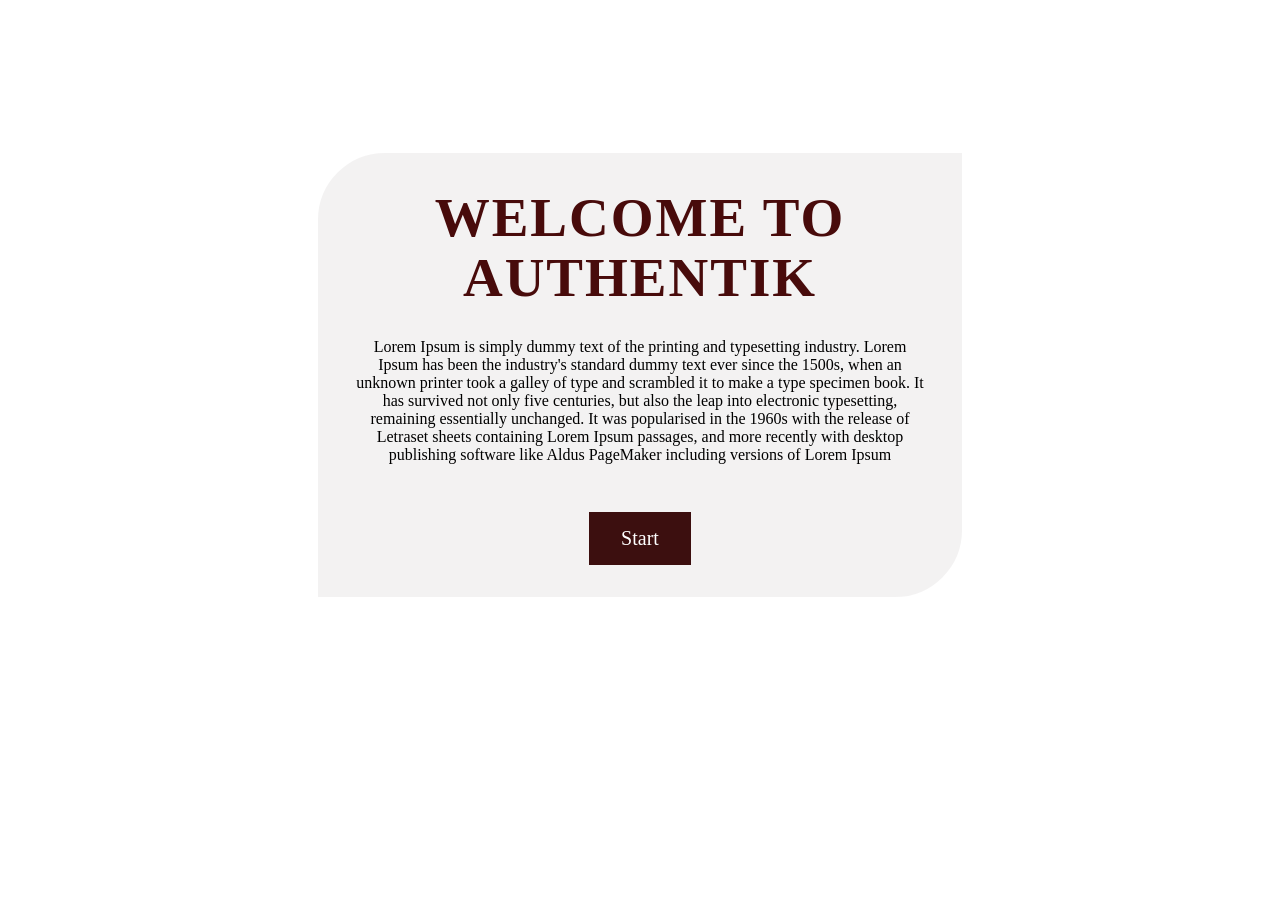
<file: index.html>
<!DOCTYPE html>
<html lang="en">
  <head>
    <meta charset="UTF-8" />
    <meta http-equiv="X-UA-Compatible" content="IE=edge" />
    <meta name="viewport" content="width=device-width, initial-scale=1.0" />
    <title>Survey form fro customers</title>
    <link rel="stylesheet" href="style.css" />
  </head>
  <body>
    <section class="main">
      <div class="container">
        <div class="info">
          <h2>Welcome to Authentik</h2>
          <!-- <div class="image">
            <img src="/image/candy-shop.svg" alt="My Happy SVG" />
          </div>-->
          <p>
            Lorem Ipsum is simply dummy text of the printing and typesetting
            industry. Lorem Ipsum has been the industry's standard dummy text
            ever since the 1500s, when an unknown printer took a galley of type
            and scrambled it to make a type specimen book. It has survived not
            only five centuries, but also the leap into electronic typesetting,
            remaining essentially unchanged. It was popularised in the 1960s
            with the release of Letraset sheets containing Lorem Ipsum passages,
            and more recently with desktop publishing software like Aldus
            PageMaker including versions of Lorem Ipsum
          </p>

          <a href="quiz-1.html" class="info-btn">Start</a>
        </div>
      </div>
    </section>
  </body>
</html>
</file>
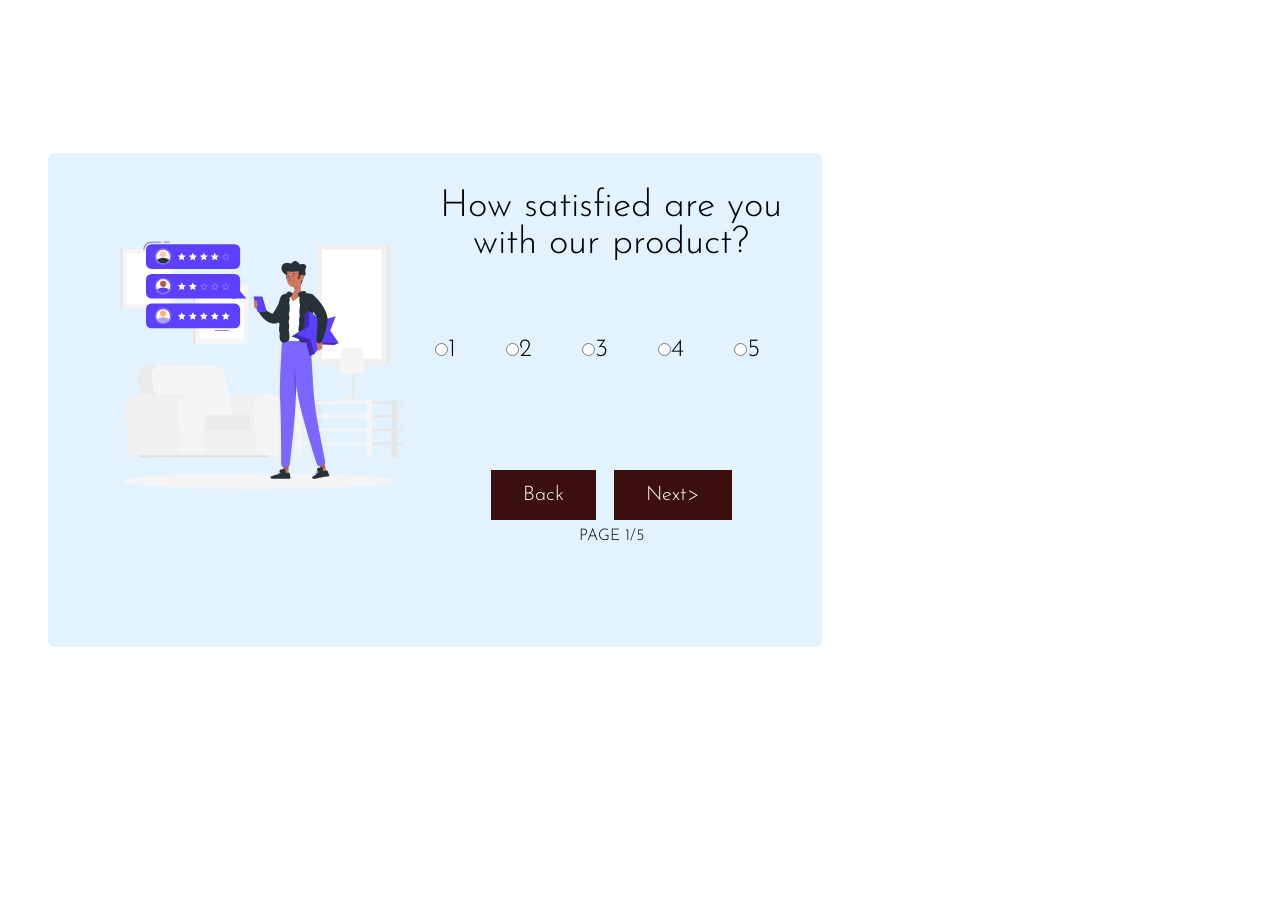
<file: quiz-1.html>
<!DOCTYPE html>
<html lang="en">
  <head>
    <meta charset="UTF-8" />
    <meta http-equiv="X-UA-Compatible" content="IE=edge" />
    <meta name="viewport" content="width=device-width, initial-scale=1.0" />

    <title>Questionnaire-01</title>
    <link rel="stylesheet" href="quiz-1 style.css" />
  </head>
  <body>
    <section>
      <div class="container" id="formDiv">
        <div class="inner-div-right" id="rate">
            <h2 class="question">How satisfied are you with our product?</h2>
            <br /><br /><br />
            <ul>
              <div id="input" class="col">
                <input type="radio" name="answer" id="ans1" value="1" class="answer" />
                
                <label for="ans1" id="option1">1</label>
              </div>


             

              <div id="input" class="col">
                <input type="radio" name="answer" id="ans1" value="2" class="answer" />
             
                <label for="ans1" id="option1">2</label>
                </div>


                <div id="input" class="col">
                <input type="radio" name="answer" id="ans1" value="3" class="answer" />
              
                <label for="ans1" id="option1">3</label>
              </div>

              <div id="input" class="col">
                <input type="radio" name="answer" id="ans1" value="4" class="answer" />
                
                <label for="ans1" id="option1">4</label>
             </div>

             <div id="input" class="col">
                <input type="radio" name="answer" id="ans1" value="5" class="answer" />
             
                <label for="ans1" id="option1">5</label>
              </div>
              
            </ul>
            
            <br /><br /><br /><br />
            <a href="index.html" class="info-btn">Back</a>
            <a href="quiz-2.html" onclick ="next()" class="info-btn">Next></a>
          </div>

          <div class="inner-div-left">
            <div class="image">
              <img src="/image/Online Review-rafiki.svg" alt="My Happy SVG" />
            </div>
          </div>
        
          <div id="pageFooter">PAGE <span>1/5</span></div>
        </div>
        <br />
      
      </div>
    </section>
  </body>
  <script src="script.js"></script>
</html>
</file>
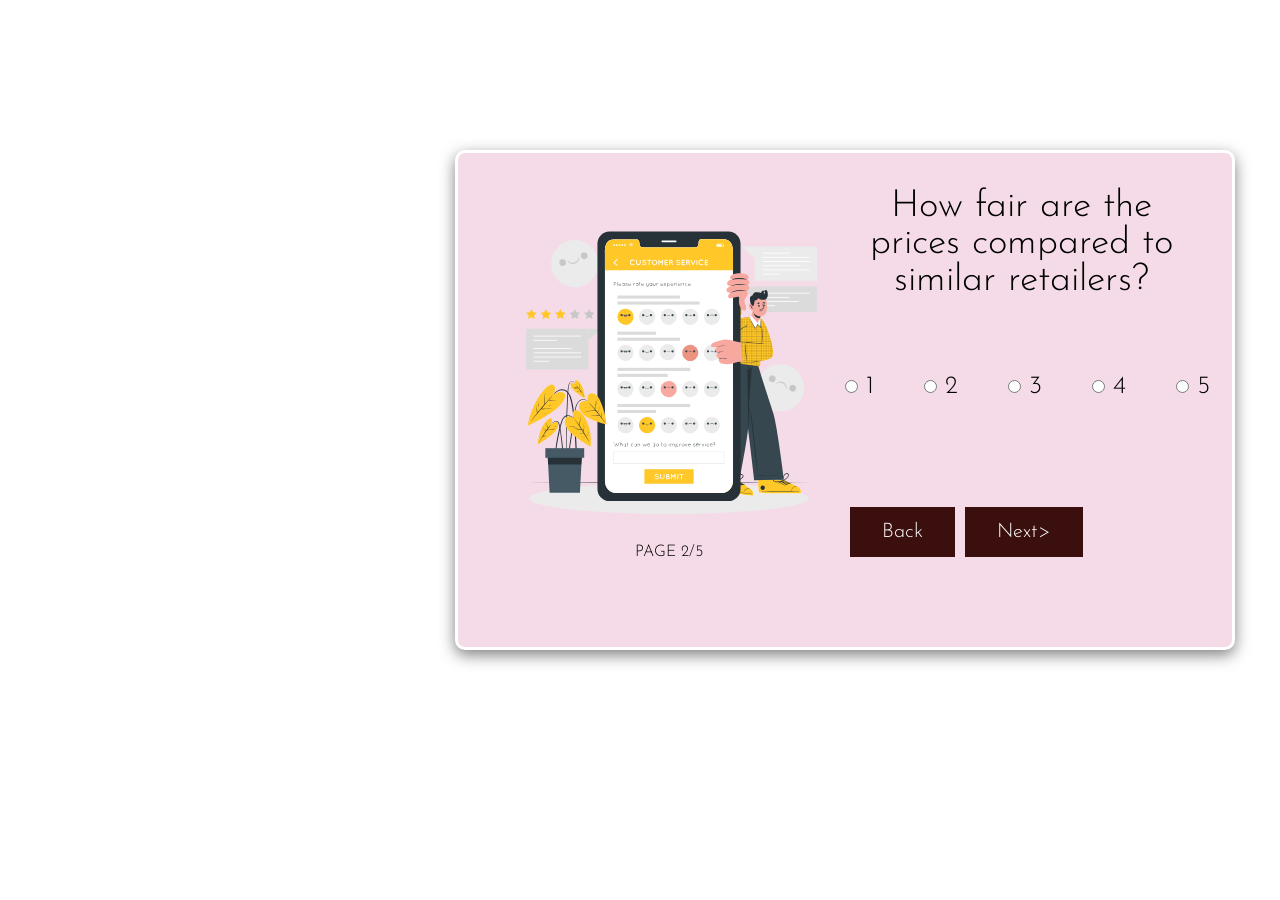
<file: quiz-2.html>
<!DOCTYPE html>
<html lang="en">
  <head>
    <meta charset="UTF-8" />
    <meta http-equiv="X-UA-Compatible" content="IE=edge" />
    <meta name="viewport" content="width=device-width, initial-scale=1.0" />
    <title>Questionnaire-2</title>
    <link rel="stylesheet" href="quiz-2 style.css" />
  </head>
  <body>
    <section>
      <div class="container">
        <div class="pagination">
          <div class="inner-div-right" id="rate">
            <h2 class="question">
              How fair are the prices compared to similar retailers?
            </h2>
            <br /><br /><br />
            <ul>
              <div id="input" class="col">
                <input
                  type="radio"
                  name="first_answer"
                  id="ans1"
                  value="1"
                  class="answer"
                />

                <label for="ans1" id="option1">1</label>
              </div>

              <div id="input" class="col">
                <input
                  type="radio"
                  name="first_answer"
                  id="ans1"
                  value="2"
                  class="answer"
                />

                <label for="ans1" id="option1">2</label>
              </div>

              <div id="input" class="col">
                <input
                  type="radio"
                  name="first_answer"
                  id="ans1"
                  value="3"
                  class="answer"
                />

                <label for="ans1" id="option1">3</label>
              </div>

              <div id="input" class="col">
                <input
                  type="radio"
                  name="first_answer"
                  id="ans1"
                  value="4"
                  class="answer"
                />

                <label for="ans1" id="option1">4</label>
              </div>

              <div id="input" class="col">
                <input
                  type="radio"
                  name="first_answer"
                  id="ans1"
                  value="5"
                  class="answer"
                />

                <label for="ans1" id="option1">5</label>
              </div>
            </ul>
            <br /><br /><br /><br />
            <a href="quiz-1.html" class="info-btn">Back</a>
            <a href="quiz-3.html" onclick="next1()" class="info-btn">Next></a>
          </div>
          <div class="inner-div-left">
            <div class="image">
              <img src="/image/Customer Survey-cuate.svg" alt="My Happy SVG" />
            </div>
          </div>
          <div id="pageFooter">PAGE <span>2/5</span></div>
        </div>
      </div>
    </section>
    <script type="text/javascript"></script>
  </body>
  <script src="script.js"></script>
</html>
</file>
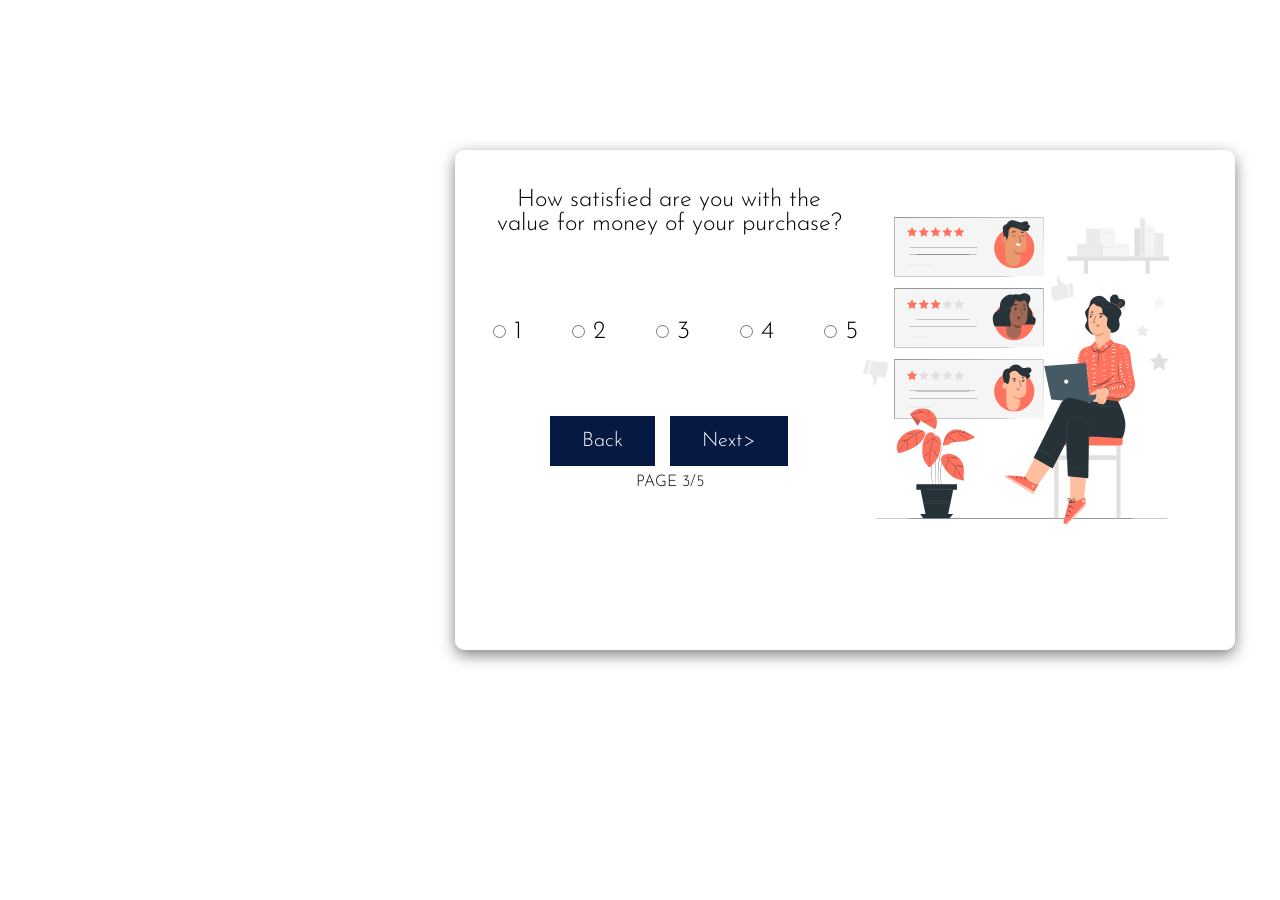
<file: quiz-3.html>
<!DOCTYPE html>
<html lang="en">
  <head>
    <meta charset="UTF-8" />
    <meta http-equiv="X-UA-Compatible" content="IE=edge" />
    <meta name="viewport" content="width=device-width, initial-scale=1.0" />
    <title>Questionnaire-3</title>
    <link rel="stylesheet" href="quiz-3 style.css" />
  </head>
  <body>
    <section>
      <div class="container">
        <!--<div class="image">
            <img src="/image/Online Review-rafiki.svg" alt="My Happy SVG" />
          </div>-->
        <div class="inner-div-left" id="rate">
          <h2 class="question">
            How satisfied are you with the value for money of your purchase?
          </h2>
          <br /><br /><br />
          <ul>
            <div id="input" class="col">
              <input
                type="radio"
                name="answer"
                id="ans1"
                value="1"
                class="answer"
              />

              <label for="ans1" id="option1">1</label>
            </div>

            <div id="input" class="col">
              <input
                type="radio"
                name="answer"
                id="ans1"
                value="2"
                class="answer"
              />

              <label for="ans1" id="option1">2</label>
            </div>

            <div id="input" class="col">
              <input
                type="radio"
                name="answer"
                id="ans1"
                value="3"
                class="answer"
              />

              <label for="ans1" id="option1">3</label>
            </div>

            <div id="input" class="col">
              <input
                type="radio"
                name="answer"
                id="ans1"
                value="4"
                class="answer"
              />

              <label for="ans1" id="option1">4</label>
            </div>

            <div id="input" class="col">
              <input
                type="radio"
                name="answer"
                id="ans1"
                value="5"
                class="answer"
              />

              <label for="ans1" id="option1">5</label>
            </div>
          </ul>
          <br /><br /><br /><br />
          <a href="quiz-2.html" class="info-btn">Back</a>
          <a href="quiz-4.html" onclick="next2()" class="info-btn">Next></a>
        </div>

        <div class="inner-div-right">
          <div class="image">
            <img src="/image/Online Review-pana.svg" alt="My Happy SVG" />
          </div>
        </div>

        <div id="pageFooter">PAGE <span>3/5</span></div>
      </div>
    </section>
  </body>
  <script src="script.js"></script>
</html>
</file>
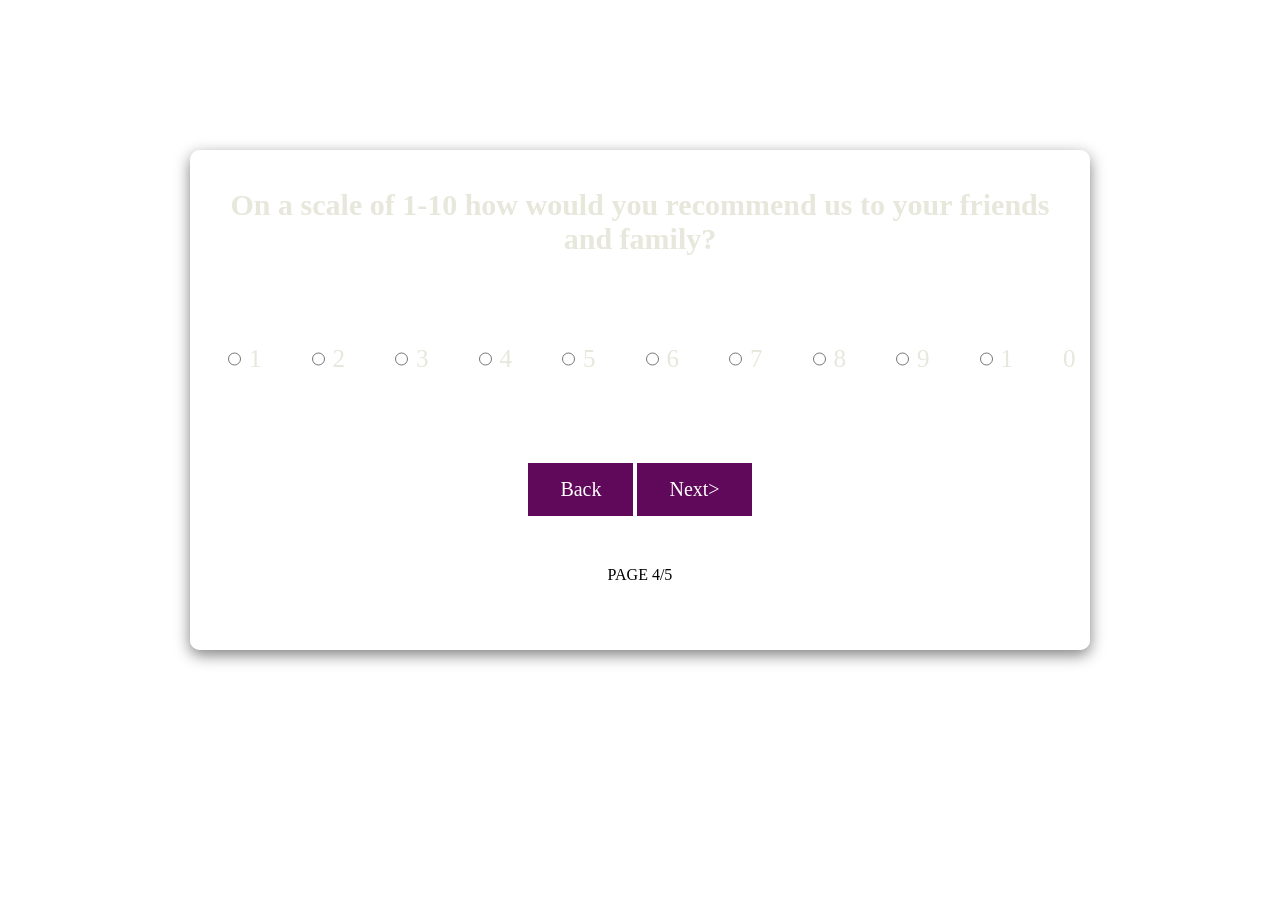
<file: quiz-4.html>
<!DOCTYPE html>
<html lang="en">
  <head>
    <meta charset="UTF-8" />
    <meta http-equiv="X-UA-Compatible" content="IE=edge" />
    <meta name="viewport" content="width=device-width, initial-scale=1.0" />
    <title>Questionnaire-4</title>
    <link rel="stylesheet" href="quiz-4 style.css" />
  </head>
  <body>
    <section>
      <div class="container">
        <!--<div class="image">
            <img src="/image/Online Review-rafiki.svg" alt="My Happy SVG" />
          </div>-->
        <div class="info" id="rate">
          <h2 class="question">
            On a scale of 1-10 how would you recommend us to your friends and
            family?
          </h2>
          <br /><br /><br />
          <ul>
            <div id="input" class="col">
              <input
                type="radio"
                name="answer"
                id="ans1"
                value="1"
                class="answer"
              />

              <label for="ans1" id="option1">1</label>
            </div>

            <div id="input" class="col">
              <input
                type="radio"
                name="answer"
                id="ans1"
                value="2"
                class="answer"
              />

              <label for="ans1" id="option1">2</label>
            </div>

            <div id="input" class="col">
              <input
                type="radio"
                name="answer"
                id="ans1"
                value="3"
                class="answer"
              />

              <label for="ans1" id="option1">3</label>
            </div>

            <div id="input" class="col">
              <input
                type="radio"
                name="answer"
                id="ans1"
                value="4"
                class="answer"
              />

              <label for="ans1" id="option1">4</label>
            </div>

            <div id="input" class="col">
              <input
                type="radio"
                name="answer"
                id="ans1"
                value="5"
                class="answer"
              />

              <label for="ans1" id="option1">5</label>
            </div>

            <div id="input" class="col">
              <input
                type="radio"
                name="answer"
                id="ans1"
                value="6"
                class="answer"
              />

              <label for="ans1" id="option1">6</label>
            </div>

            <div id="input" class="col">
              <input
                type="radio"
                name="answer"
                id="ans1"
                value="7"
                class="answer"
              />

              <label for="ans1" id="option1">7</label>
            </div>

            <div id="input" class="col">
              <input
                type="radio"
                name="answer"
                id="ans1"
                value="8"
                class="answer"
              />

              <label for="ans1" id="option1">8</label>
            </div>

            <div id="input" class="col">
              <input
                type="radio"
                name="answer"
                id="ans1"
                value="9"
                class="answer"
              />

              <label for="ans1" id="option1">9</label>
            </div>

            <div id="input" class="col">
              <input
                type="radio"
                name="answer"
                id="ans1"
                value="10"
                class="answer"
              />

              <label for="ans1" id="option1">10</label>
            </div>
          </ul>
          <br /><br /><br /><br />
          <br />
          <a href="quiz-3.html" class="info-btn">Back</a>
          <a href="quiz-5.html" onclick="next3()" class="info-btn">Next></a>
        </div>
        <div id="pageFooter">
          PAGE <span>4/5</span>
          <style>
            #pageFooter {
              color: black;
              margin-top: 50px;
            }
          </style>
        </div>
      </div>
    </section>
  </body>
  <script src="script.js"></script>
</html>
</file>
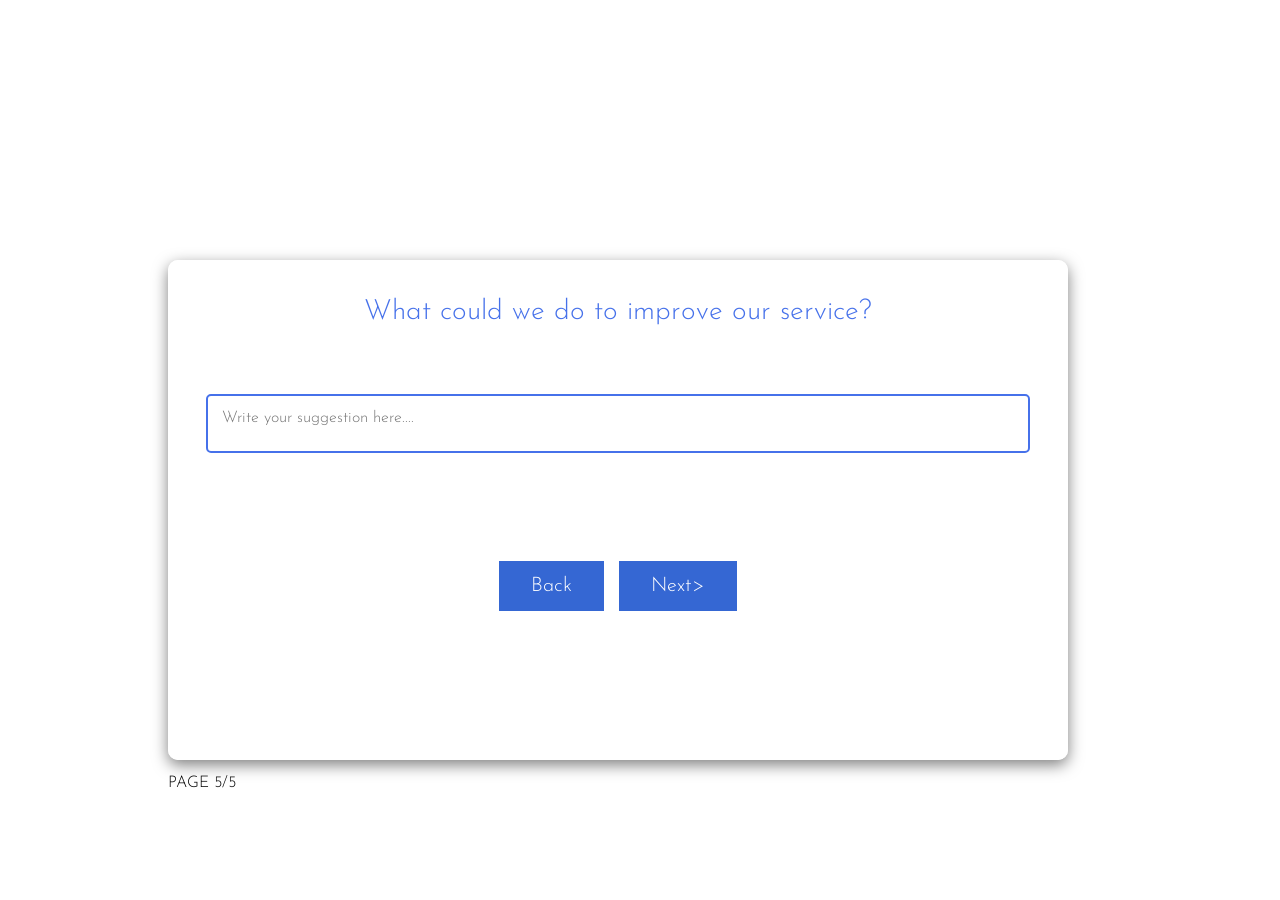
<file: quiz-5.html>
<!DOCTYPE html>
<html lang="en">
  <head>
    <meta charset="UTF-8" />
    <meta http-equiv="X-UA-Compatible" content="IE=edge" />
    <meta name="viewport" content="width=device-width, initial-scale=1.0" />
    <title>Questionnaire-4</title>
    <link rel="stylesheet" href="quiz-5 style.css" />
  </head>
  <body>
    <section>
      <div class="container">
        <div class="info">
          <h2 class="question">What could we do to improve our service?</h2>
          <br /><br /><br />
          <form>
            <textarea placeholder="Write your suggestion here...."></textarea>
          </form>

          <br /><br /><br /><br /><br />
          <br />
          <a href="quiz-4.html" class="info-btn">Back</a>
          <a href="thankyou.html" class="info-btn">Next></a>
        </div>
      </div>
      <div id="pageFooter">
        PAGE <span>5/5</span>
        <style>
          #pageFooter {
            margin-top: 15px;
          }
        </style>
      </div>
    </section>

    <script>
      const textarea = document.querySelector("textarea");
      textarea.addEventListener("keyup", (e) => {
        textarea.style.height = "63px";
        let scHeight = e.target.scrollHeight;

        textarea.style.height = `${scHeight}px`;
      });

      function myfunc(event) {
        event.preventDefault();

        var info = document.getElementById("info").value;

        localStorage.setItem("ls_info", info);
      }
    </script>
  </body>
</html>
</file>
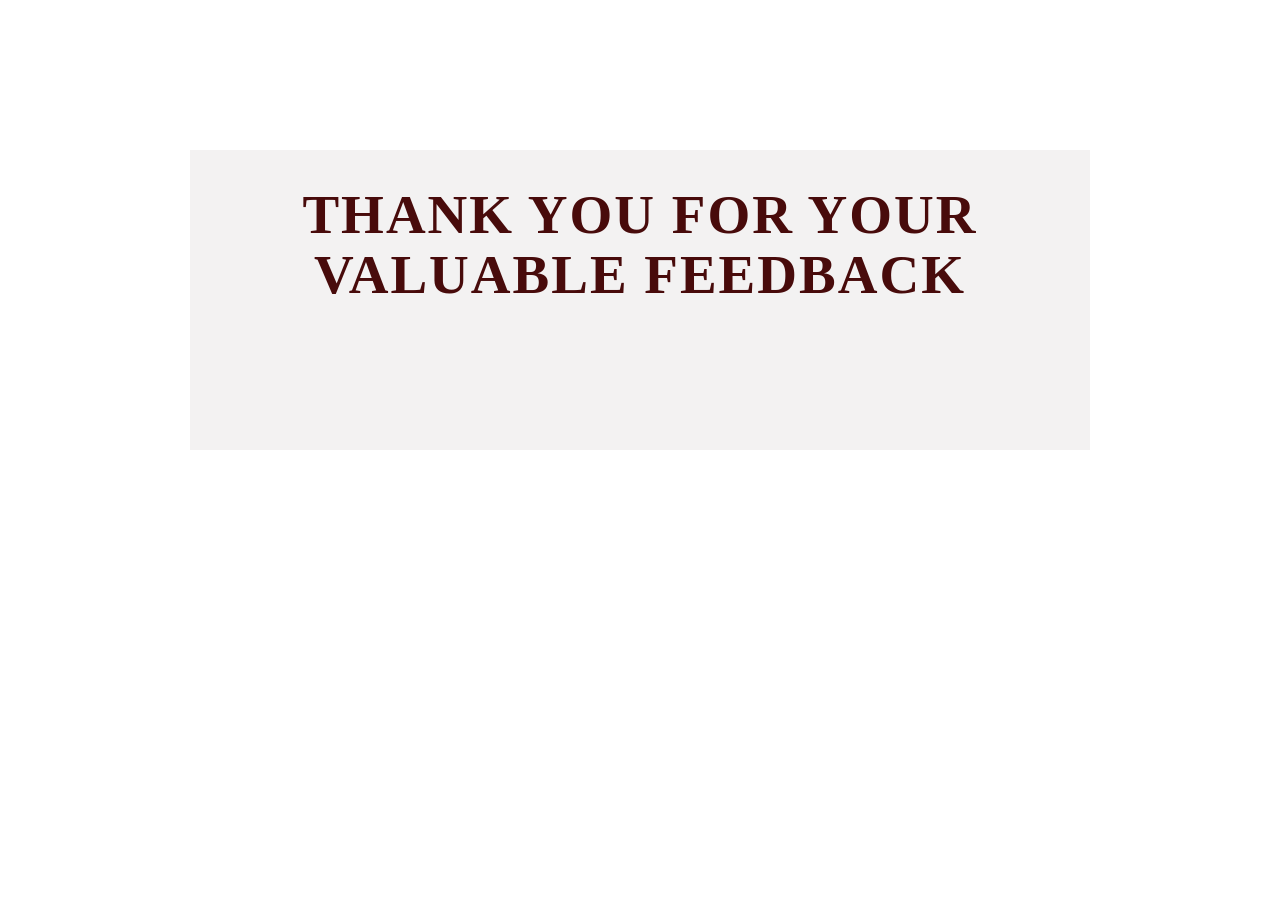
<file: thankyou.html>
<!DOCTYPE html>
<html lang="en">
  <head>
    <meta charset="UTF-8" />
    <meta http-equiv="X-UA-Compatible" content="IE=edge" />
    <meta name="viewport" content="width=device-width, initial-scale=1.0" />
    <title>Survey form fro customers</title>
    <link rel="stylesheet" href="thankyou.css" />
  </head>
  <body>
    <section class="main">
      <div class="container">
        <div class="info">
          <h2>Thank you for your valuable feedback</h2>
        </div>
      </div>
    </section>
  </body>
</html>
</file>
<file: style.css>
/*@import url("https://fonts.googleapis.com/css2?family=Poppins:ital,wght@1,500;1,600&family=Roboto:ital,wght@0,500;1,400;1,700;1,900&display=swap");
@import url("https://fonts.googleapis.com/css2?family=Dancing+Script:wght@700&family=Poppins:ital,wght@1,500;1,600&display=swap");*/
@import url("https://fonts.googleapis.com/css2?family=Courgette&family=Poppins:ital,wght@1,500;1,600&display=swap");

* {
  margin: 0;
  padding: 0;
  box-sizing: border-box;
}

body {
  -webkit-background-size: cover;
  background-size: cover;
  background-position: center center;
  background-attachment: fixed;
}

section {
  position: relative;
  width: 100%;
  min-height: 100vh;
  display: flex;
  flex-direction: column;
  justify-content: flex-start;
  background: url(https://img.freepik.com/free-vector/flat-design-terracotta-background_23-2149530577.jpg?w=2000)
    no-repeat;
  background-size: cover;
  background-position: center;
  background-attachment: fixed;
  text-align: center;
}

.container {
  max-width: 650px;
  margin: 60px 100px;
  margin-top: 200px;
  margin-left: 500px;
  width: 900px;
  height: 450px;
  margin: 60px auto 0;
  margin-top: 150px;
  background: rgba(236, 234, 234, 0.6);
  text-align: center;
  padding: 35px;
  border: 3px solid #fff;
  border-radius: 70px 0 70px 0;
}

.container .info h2 {
  color: rgb(72, 11, 11);
  font-size: 55px;
  text-transform: uppercase;
  font-weight: 800;
  letter-spacing: 2px;
  line-height: 60px;
  margin-bottom: 30px;
  display: flex;
  font-family: "Libre Baskerville", serif;
  font-family: "Playfair Display", serif;
}

.content .info h2 span {
  color: #fff;
  font-size: 50px;
  font-weight: 600;
}

.container .info p {
  font-size: 16px;
  font-weight: 500;
  margin-bottom: 40px;
}

.container .info-btn {
  background-color: rgb(60, 15, 15);
  border: 2px;
  color: white;
  padding: 15px 32px;
  text-align: center;
  text-decoration: none;
  display: inline-block;
  font-size: 20px;
  margin: 8px 5px;
  cursor: pointer;
  transition: 0.3s;
  transition-property: transform;
}

.container .info-btn a:hover {
  transform: scale(1.5);
}

@media (max-width: 560px) {
  .content .info h2 {
    font-size: 55px;
    line-height: 50px;
  }
  .main {
    background-size: cover;
    background-position: center;
    background-attachment: fixed;
  }

  .container {
    width: 900px;
    height: 550px;

    text-align: center;
  }

  .container .info p {
    font-size: 25px;
    font-weight: 100;
    margin-bottom: 10px;
  }
  .container .info h2 {
    font-size: 25px;
  }
}
.content .info h2 span {
  font-size: 60px;
  font-weight: 600;
}

@media (max-width: 480px) {
  body {
    background-image: url(https://img.freepik.com/premium-photo/travel-accessories-objects-yellow-background_117255-1354.jpg?w=2000);
  }
}

@media (min-width: 1025px) {
  body {
    background-image: url(https://img.freepik.com/premium-photo/travel-accessories-objects-yellow-background_117255-1354.jpg?w=2000);
  }
}

@media (max-width: 900px) {
  body {
    background-image: url(https://img.freepik.com/premium-photo/travel-accessories-objects-yellow-background_117255-1354.jpg?w=2000);
    background-size: cover;
    background-position: center center;
    background-attachment: fixed;
  }

  ul {
    padding: 6px 52px;
    font-weight: bold;
    font-size: 19px;
    display: flex;
    margin-right: 50px;
    flex-direction: column;
  }
}

@media only screen and (max-width: 400px) {
  .container {
    width: 90%;
    height: 90%;
    display: flex;
  }
}
@media (max-width: 6080px) {
  body {
    overflow-y: hidden;
  }
}
@media only screen and (max-width: 800px) {
  .container {
    width: 90%;
    height: 90%;
  }
}
</file>
<file: quiz-1 style.css>
@import url("https://fonts.googleapis.com/css2?family=Josefin+Sans:ital,wght@0,400;0,500;1,400;1,500&family=Libre+Baskerville:ital@1&display=swap");
* {
  margin: 0;
  padding: 0;
  box-sizing: border-box;
  font-family: "Josefin Sans", sans-serif;
  font-weight: 300;
}
section {
  position: relative;
  width: 100%;
  min-height: 100vh;
  display: flex;
  flex-direction: column;
  justify-content: flex-start;
  background: url(https://img.freepik.com/premium-photo/travel-accessories-objects-yellow-background_117255-1354.jpg?w=2000)
    no-repeat;

  background-size: cover;
  background-position: center center;
  background-attachment: fixed;
  text-align: center;
}

.container {
  max-width: 780px;
  margin: 60px 100px;
  width: 900px;
  height: 500px;
  margin: 60px auto 0;
  margin-top: 150px;
  background-color: hsl(206, 92%, 94%);
  text-align: center;
  padding: 35px;
  margin-left: 45px;
  border: 3px solid #fff;
  border-radius: 10px 10px 10px 10px;
}

ul {
  letter-spacing: 50px;
  display: flex;
}

.col {
  display: flex;
  flex-direction: row;
}

.inner-div-right {
  font-size: 25px;
  width: 50%;
  float: right;
}

.inner-div-left {
  width: 50%;
  float: left;
}

.container .info-btn {
  background-color: rgb(60, 15, 15);
  border: 2px;
  color: white;
  padding: 15px 32px;
  text-align: center;
  text-decoration: none;
  display: inline-block;
  font-size: 20px;
  margin: 8px 5px;
  cursor: pointer;
  transition: 0.3s;
  transition-property: transform;
}

#back {
  background-color: rgb(60, 15, 15);
  border: 2px;
  color: white;
  padding: 15px 32px;
  text-align: center;
  text-decoration: none;
  display: inline-block;
  font-size: 20px;
  margin: 8px 5px;
  cursor: pointer;
  transition: 0.3s;
  transition-property: transform;
}

#next {
  background-color: rgb(60, 15, 15);
  border: 2px;
  color: white;
  padding: 15px 32px;
  text-align: center;
  text-decoration: none;
  display: inline-block;
  font-size: 20px;
  margin: 8px 5px;
  cursor: pointer;
  transition: 0.3s;
  transition-property: transform;
}

@media (max-width: 480px) {
  body {
    background-image: url(https://img.freepik.com/premium-photo/travel-accessories-objects-yellow-background_117255-1354.jpg?w=2000);
  }
}

@media (min-width: 1025px) {
  body {
    background-image: url(https://img.freepik.com/premium-photo/travel-accessories-objects-yellow-background_117255-1354.jpg?w=2000);
  }
}

@media (max-width: 900px) {
  body {
    background-image: url(https://img.freepik.com/premium-photo/travel-accessories-objects-yellow-background_117255-1354.jpg?w=2000);
    background-size: cover;
    background-position: center center;
    background-attachment: fixed;
  }

  ul {
    padding: 6px 52px;
    font-weight: bold;
    font-size: 19px;
    display: flex;
    margin-right: 50px;
    flex-direction: column;
  }
}

@media only screen and (max-width: 400px) {
  .container {
    width: 90%;
    height: 90%;
    display: flex;
  }
}
@media (max-width: 6080px) {
  body {
    overflow-y: hidden;
  }
}
@media only screen and (max-width: 800px) {
  .container {
    width: 90%;
    height: 90%;
  }
}
</file>
<file: quiz-2 style.css>
@import url("https://fonts.googleapis.com/css2?family=Josefin+Sans:ital,wght@0,400;0,500;1,400;1,500&family=Libre+Baskerville:ital@1&display=swap");
* {
  margin: 0;
  padding: 0;
  box-sizing: border-box;
  font-family: "Josefin Sans", sans-serif;
  font-weight: 300;
}
section {
  position: relative;
  width: 100%;
  min-height: 100vh;
  display: flex;
  flex-direction: column;
  justify-content: flex-start;
  background: url(https://images.pexels.com/photos/5725894/pexels-photo-5725894.jpeg?cs=srgb&dl=pexels-karolina-grabowska-5725894.jpg&fm=jpg)
    no-repeat;

  background-size: cover;
  background-position: center;
  background-attachment: fixed;
  text-align: center;
}

.container {
  max-width: 780px;
  margin: 60px 100px;
  background: rgba(255, 255, 255, 0.2);
  box-shadow: 0 5px 15px rgba(0, 0, 0, 0.5);
  width: 900px;
  height: 500px;
  margin: 60px auto 0;
  margin-top: 150px;
  background-color: hsl(331, 57%, 91%);
  text-align: center;
  padding: 35px;
  margin-right: 45px;
  border: 3px solid #fff;
  border-radius: 10px 10px 10px 10px;
}

/* Pagination links */
.pagination a {
  color: black;
  float: left;
  padding: 8px 16px;
  text-decoration: none;
  transition: background-color 0.3s;
}

/* Style the active/current link */
.pagination a.active {
  background-color: dodgerblue;
  color: white;
}

/* Add a grey background color on mouse-over */
.pagination a:hover:not(.active) {
  background-color: #ddd;
}

ul {
  letter-spacing: 50px;
  display: flex;
}

#item {
  display: flex;
  flex-direction: row;
}
.col {
  display: flex;
  flex-direction: row;
}
.col label {
  margin-left: 0.5rem;
}

.inner-div-right {
  font-size: 25px;
  width: 50%;
  float: right;
}

.inner-div-left {
  width: 50%;
  float: left;
}

.container .info-btn {
  background-color: rgb(60, 15, 15);
  border: 2px;
  color: white;
  padding: 15px 32px;
  text-align: center;
  text-decoration: none;
  display: inline-block;
  font-size: 20px;
  margin: 8px 5px;
  cursor: pointer;
  transition: 0.3s;
  transition-property: transform;
}

#back {
  background-color: rgb(60, 15, 15);
  border: 2px;
  color: white;
  padding: 15px 32px;
  text-align: center;
  text-decoration: none;
  display: inline-block;
  font-size: 20px;
  margin: 8px 5px;
  cursor: pointer;
  transition: 0.3s;
  transition-property: transform;
}

#next {
  background-color: rgb(60, 15, 15);
  border: 2px;
  color: white;
  padding: 15px 32px;
  text-align: center;
  text-decoration: none;
  display: inline-block;
  font-size: 20px;
  margin: 8px 5px;
  cursor: pointer;
  transition: 0.3s;
  transition-property: transform;
}
@media (max-width: 480px) {
  body {
    background-image: url(https://img.freepik.com/premium-photo/travel-accessories-objects-yellow-background_117255-1354.jpg?w=2000);
  }
}

@media (min-width: 1025px) {
  body {
    background-image: url(https://img.freepik.com/premium-photo/travel-accessories-objects-yellow-background_117255-1354.jpg?w=2000);
  }
}

@media (max-width: 900px) {
  body {
    background-image: url(https://img.freepik.com/premium-photo/travel-accessories-objects-yellow-background_117255-1354.jpg?w=2000);
    background-size: cover;
    background-position: center center;
    background-attachment: fixed;
  }

  ul {
    padding: 6px 52px;
    font-weight: bold;
    font-size: 19px;
    display: flex;
    margin-right: 50px;
    flex-direction: column;
  }
}

@media only screen and (max-width: 400px) {
  .container {
    width: 90%;
    height: 90%;
    display: flex;
  }
}
@media (max-width: 6080px) {
  body {
    overflow-y: hidden;
  }
}
@media only screen and (max-width: 800px) {
  .container {
    width: 90%;
    height: 90%;
  }
}
</file>
<file: quiz-3 style.css>
@import url("https://fonts.googleapis.com/css2?family=Josefin+Sans:ital,wght@0,400;0,500;1,400;1,500&family=Libre+Baskerville:ital@1&display=swap");
* {
  margin: 0;
  padding: 0;
  box-sizing: border-box;
  font-family: "Josefin Sans", sans-serif;
  font-weight: 300;
}
section {
  position: relative;
  width: 100%;
  min-height: 100vh;
  display: flex;
  flex-direction: column;
  justify-content: flex-start;
  background: url(https://cdn.wallpapersafari.com/61/19/1XC2Dd.jpg) no-repeat;

  background-size: cover;
  background-position: center;
  background-attachment: fixed;
  text-align: center;
}

.container {
  max-width: 780px;
  margin: 60px 100px;

  width: 900px;
  height: 500px;
  margin: 60px auto 0;
  margin-top: 150px;
  background: rgba(255, 255, 255, 0.2);
  box-shadow: 0 5px 15px rgba(0, 0, 0, 0.5);
  text-align: center;
  padding: 35px;
  margin-right: 45px;
  border: 3px solid #fff;
  border-radius: 10px 10px 10px 10px;
}

/*.container {
  width: 100vw;
  min-height: 100vh;
  display: grid;
  place-items: center;
  background-color: hsl(206, 92%, 94%);
}*/

ul {
  letter-spacing: 50px;
  display: flex;
  font-size: 25px;
  padding-top: 35px;
}

.col {
  display: flex;
  flex-direction: row;
}
.col label {
  margin-left: 0.5rem;
}

.inner-div-right {
  font-size: 25px;
  width: 350px;
  float: right;
}

.inner-div-left {
  width: 50%;
  float: left;
}

.container .info-btn {
  background-color: rgb(6, 25, 67);
  border: 2px;
  color: white;
  padding: 15px 32px;
  text-align: center;
  text-decoration: none;
  display: inline-block;
  font-size: 20px;
  margin: 8px 5px;
  cursor: pointer;
  transition: 0.3s;
  transition-property: transform;
}

#back {
  background-color: rgb(9, 28, 68);
  border: 2px;
  color: white;
  padding: 15px 32px;
  text-align: center;
  text-decoration: none;
  display: inline-block;
  font-size: 20px;
  margin: 8px 5px;
  cursor: pointer;
  transition: 0.3s;
  transition-property: transform;
}

#next {
  background-color: rgb(3, 28, 68);
  border: 2px;
  color: white;
  padding: 15px 32px;
  text-align: center;
  text-decoration: none;
  display: inline-block;
  font-size: 20px;
  margin: 8px 5px;
  cursor: pointer;
  transition: 0.3s;
  transition-property: transform;
}

@media (max-width: 480px) {
  body {
    background-image: url(https://img.freepik.com/premium-photo/travel-accessories-objects-yellow-background_117255-1354.jpg?w=2000);
  }
}

@media (min-width: 1025px) {
  body {
    background-image: url(https://img.freepik.com/premium-photo/travel-accessories-objects-yellow-background_117255-1354.jpg?w=2000);
  }
}

@media (max-width: 900px) {
  body {
    background-image: url(https://img.freepik.com/premium-photo/travel-accessories-objects-yellow-background_117255-1354.jpg?w=2000);
    background-size: cover;
    background-position: center center;
    background-attachment: fixed;
  }

  ul {
    padding: 6px 52px;
    font-weight: bold;
    font-size: 19px;
    display: flex;
    margin-right: 50px;
    flex-direction: column;
  }
}

@media only screen and (max-width: 400px) {
  .container {
    width: 90%;
    height: 90%;
    display: flex;
  }
}
@media (max-width: 6080px) {
  body {
    overflow-y: hidden;
  }
}
@media only screen and (max-width: 800px) {
  .container {
    width: 90%;
    height: 90%;
  }
}
</file>
<file: quiz-4 style.css>
/*@import url("https://fonts.googleapis.com/css2?family=Josefin+Sans:ital,wght@0,400;0,500;1,400;1,500&family=Libre+Baskerville:ital@1&display=swap");
* {
  margin: 0;
  padding: 0;
  box-sizing: border-box;
  font-family: "Josefin Sans", sans-serif;
  font-weight: 300;
}
section {
  position: relative;
  width: 100%;
  min-height: 100vh;
  display: flex;
  flex-direction: column;
  justify-content: flex-start;
  background: url(https://images.rawpixel.com/image_800/cHJpdmF0ZS9sci9pbWFnZXMvd2Vic2l0ZS8yMDIyLTA1L3YxMDcwLTAzLXhfMS5qcGc.jpg)
    no-repeat;

  background-size: cover;
  background-position: center;
  background-attachment: fixed;
  text-align: center;
}

.container {
  max-width: 980px;
  margin: 60px 100px;
  background: rgba(255, 255, 255, 0.2);
  box-shadow: 0 5px 15px rgba(0, 0, 0, 0.5);
  width: 900px;
  height: 500px;
  margin: 60px auto 0;
  margin-top: 150px;

  text-align: center;
  padding: 35px;
  margin-right: 45px;
  border: 3px solid #fff;
  border-radius: 10px 10px 10px 10px;
}

/*.container {
  width: 100vw;
  min-height: 100vh;
  display: grid;
  place-items: center;
  background-color: hsl(206, 92%, 94%);
}

ul {
  letter-spacing: 50px;
  display: flex;
}

.col {
  display: flex;
  flex-direction: column;
}

.inner-div-right {
  font-size: 25px;
  width: 50%;
  float: right;
}

.inner-div-left {
  width: 50%;
  float: left;
}

.container .info-btn {
  background-color: rgb(60, 15, 15);
  border: 2px;
  color: white;
  padding: 15px 32px;
  text-align: center;
  text-decoration: none;
  display: inline-block;
  font-size: 20px;
  margin: 8px 5px;
  cursor: pointer;
  transition: 0.3s;
  transition-property: transform;
}

#back {
  background-color: rgb(60, 15, 15);
  border: 2px;
  color: white;
  padding: 15px 32px;
  text-align: center;
  text-decoration: none;
  display: inline-block;
  font-size: 20px;
  margin: 8px 5px;
  cursor: pointer;
  transition: 0.3s;
  transition-property: transform;
}

#next {
  background-color: rgb(60, 15, 15);
  border: 2px;
  color: white;
  padding: 15px 32px;
  text-align: center;
  text-decoration: none;
  display: inline-block;
  font-size: 20px;
  margin: 8px 5px;
  cursor: pointer;
  transition: 0.3s;
  transition-property: transform;
}*/

@import url("https://fonts.googleapis.com/css2?family=Courgette&family=Poppins:ital,wght@1,500;1,600&display=swap");

* {
  margin: 0;
  padding: 0;
  box-sizing: border-box;
}

body {
  -webkit-background-size: cover;
  background-size: cover;
  background-position: center center;
  background-attachment: fixed;
}

section {
  position: relative;
  width: 100%;
  min-height: 100vh;
  display: flex;
  flex-direction: column;
  justify-content: flex-start;
  background: url(https://www.pixel4k.com/wp-content/uploads/2021/04/flat-minimal-morning-landscape-lake-4k_1618133461.jpg)
    no-repeat;
  background-size: cover;
  background-position: center;
  background-attachment: fixed;
  text-align: center;
}

.container {
  max-width: fit-content;
  margin: 60px 100px;
  margin-top: 200px;
  margin-left: 500px;
  width: 900px;
  height: 500px;
  margin: 60px auto 0;
  margin-top: 150px;
  background: rgba(255, 255, 255, 0.2);
  box-shadow: 0 5px 15px rgba(0, 0, 0, 0.5);
  text-align: center;
  padding: 35px;
  border: 3px solid #fff;
  border-radius: 10px 10px 10px 10px;
  color: rgb(231, 231, 220);
}

.question {
  font-size: 30px;
}

ul {
  letter-spacing: 50px;
  display: flex;
  font-size: 25px;
  padding-top: 35px;
}

.col {
  display: flex;
  flex-direction: row;
}

.col label {
  margin-left: 0.5rem;
}

.container .info-btn {
  background-color: rgb(96, 8, 89);
  border: 2px;
  color: white;
  padding: 15px 32px;
  text-align: center;
  text-decoration: none;
  display: inline-block;
  font-size: 20px;
  margin-top: 0px;
  cursor: pointer;
  transition: 0.3s;
  transition-property: transform;
}

.container .info-btn a:hover {
  transform: scale(1.5);
}

@media (max-width: 560px) {
  .content .info h2 {
    font-size: 55px;
    line-height: 50px;
  }
  .main {
    background-size: cover;
    background-position: center;
    background-attachment: fixed;
  }

  .container {
    width: 900px;
    height: 550px;

    text-align: center;
  }

  .container .info p {
    font-size: 25px;
    font-weight: 100;
    margin-bottom: 10px;
  }
  .container .info h2 {
    font-size: 25px;
  }
}
.content .info h2 span {
  font-size: 60px;
  font-weight: 600;
}

@media (max-width: 480px) {
  body {
    background-image: url(https://img.freepik.com/premium-photo/travel-accessories-objects-yellow-background_117255-1354.jpg?w=2000);
  }
}

@media (min-width: 1025px) {
  body {
    background-image: url(https://img.freepik.com/premium-photo/travel-accessories-objects-yellow-background_117255-1354.jpg?w=2000);
  }
}

@media (max-width: 900px) {
  body {
    background-image: url(https://img.freepik.com/premium-photo/travel-accessories-objects-yellow-background_117255-1354.jpg?w=2000);
    background-size: cover;
    background-position: center center;
    background-attachment: fixed;
  }

  ul {
    padding: 6px 52px;
    font-weight: bold;
    font-size: 19px;
    display: flex;
    margin-right: 50px;
    flex-direction: column;
  }
}

@media only screen and (max-width: 400px) {
  .container {
    width: 90%;
    height: 90%;
    display: flex;
  }
}
@media (max-width: 6080px) {
  body {
    overflow-y: hidden;
  }
}
@media only screen and (max-width: 800px) {
  .container {
    width: 90%;
    height: 90%;
  }
}
</file>
<file: quiz-5 style.css>
@import url("https://fonts.googleapis.com/css2?family=Josefin+Sans:ital,wght@0,400;0,500;1,400;1,500&family=Libre+Baskerville:ital@1&display=swap");
* {
  margin: 0;
  padding: 0;
  box-sizing: border-box;
  font-family: "Josefin Sans", sans-serif;
  font-weight: 300;
}

body {
  display: flex;
  align-items: center;
  justify-content: center;
  min-height: 100vh;
}

.container {
  max-width: 980px;
  margin: 60px 100px;
  background: rgba(255, 255, 255, 0.2);
  box-shadow: 0 5px 15px rgba(0, 0, 0, 0.5);
  width: 900px;
  height: 500px;
  margin: 60px auto 0;
  margin-top: 150px;
  text-align: center;
  padding: 35px;
  margin-right: 45px;
  border: 3px solid #fff;
  border-radius: 10px 10px 10px 10px;
}

.container h2 {
  font-size: 28px;
  text-align: center;
  color: #4671ea;
}

.container textarea {
  width: 100%;
  height: 59px;
  padding: 15px;
  border-radius: 5px;
  outline: none;
  resize: none;
  font-size: 16px;
  margin-top: 20px;
  border-radius: 5px;
  border-color: #bfbfbf;
  max-height: 330px;
}

textarea:is(:focus, :valid) {
  border-width: 2px;
  padding: 14px;
  border-color: #4671ea;
}

textarea::-webkit-scrollbar {
  width: 0px;
}

.image {
  text-align: left;
}

.container .info-btn {
  background-color: rgb(53, 103, 211);
  border: 2px;
  color: white;
  padding: 15px 32px;

  text-align: center;
  text-decoration: none;
  display: inline-block;
  font-size: 20px;
  margin: 8px 5px;
  cursor: pointer;
  transition: 0.3s;
  transition-property: transform;
}

ul {
  padding: 6px 52px;
  font-weight: bold;
  font-size: 19px;
  display: flex;
  margin-right: 50px;
  flex-direction: column;
}

@media only screen and (max-width: 400px) {
  .container {
    width: 90%;
    height: 90%;
    display: flex;
  }
}
@media (max-width: 6080px) {
  body {
    overflow-y: hidden;
  }
}
@media only screen and (max-width: 800px) {
  .container {
    width: 90%;
    height: 90%;
  }
}
</file>
<file: thankyou.css>
@import url("https://fonts.googleapis.com/css2?family=Courgette&family=Poppins:ital,wght@1,500;1,600&display=swap");

* {
  margin: 0;
  padding: 0;
  box-sizing: border-box;
}

body {
  -webkit-background-size: cover;
  background-size: cover;
  background-position: center center;
  background-attachment: fixed;
}

section {
  position: relative;
  width: 100%;
  min-height: 100vh;
  display: flex;
  flex-direction: column;
  justify-content: flex-start;
  background: url(https://images.rawpixel.com/image_800/cHJpdmF0ZS9sci9pbWFnZXMvd2Vic2l0ZS8yMDIyLTA1L3JtNDU2LTAxNGQteC5qcGc.jpg)
    no-repeat;
  background-size: cover;
  background-position: center;
  background-attachment: fixed;
  text-align: center;
}

.container {
  max-width: 950px;
  margin: 60px 100px;
  margin-top: 200px;
  margin-left: 500px;
  width: 900px;
  height: 300px;
  margin: 60px auto 0;
  margin-top: 150px;
  background: rgba(236, 234, 234, 0.6);
  text-align: center;
  padding: 35px;
}

.container .info h2 {
  color: rgb(72, 11, 11);
  font-size: 55px;
  text-transform: uppercase;
  font-weight: 800;
  letter-spacing: 2px;
  line-height: 60px;
  margin-bottom: 30px;
  display: flex;
  font-family: "Libre Baskerville", serif;
  font-family: "Playfair Display", serif;
}

.content .info h2 span {
  color: #fff;
  font-size: 50px;
  font-weight: 600;
}

@media (max-width: 480px) {
  body {
    background-image: url(https://img.freepik.com/premium-photo/travel-accessories-objects-yellow-background_117255-1354.jpg?w=2000);
  }
}

@media (min-width: 1025px) {
  body {
    background-image: url(https://img.freepik.com/premium-photo/travel-accessories-objects-yellow-background_117255-1354.jpg?w=2000);
  }
}

@media (max-width: 900px) {
  body {
    background-image: url(https://img.freepik.com/premium-photo/travel-accessories-objects-yellow-background_117255-1354.jpg?w=2000);
    background-size: cover;
    background-position: center center;
    background-attachment: fixed;
  }

  ul {
    padding: 6px 52px;
    font-weight: bold;
    font-size: 19px;
    display: flex;
    margin-right: 50px;
    flex-direction: column;
  }
}

@media only screen and (max-width: 400px) {
  .container {
    width: 90%;
    height: 90%;
    display: flex;
  }
}
@media (max-width: 6080px) {
  body {
    overflow-y: hidden;
  }
}
@media only screen and (max-width: 800px) {
  .container {
    width: 90%;
    height: 90%;
  }
}
</file>
